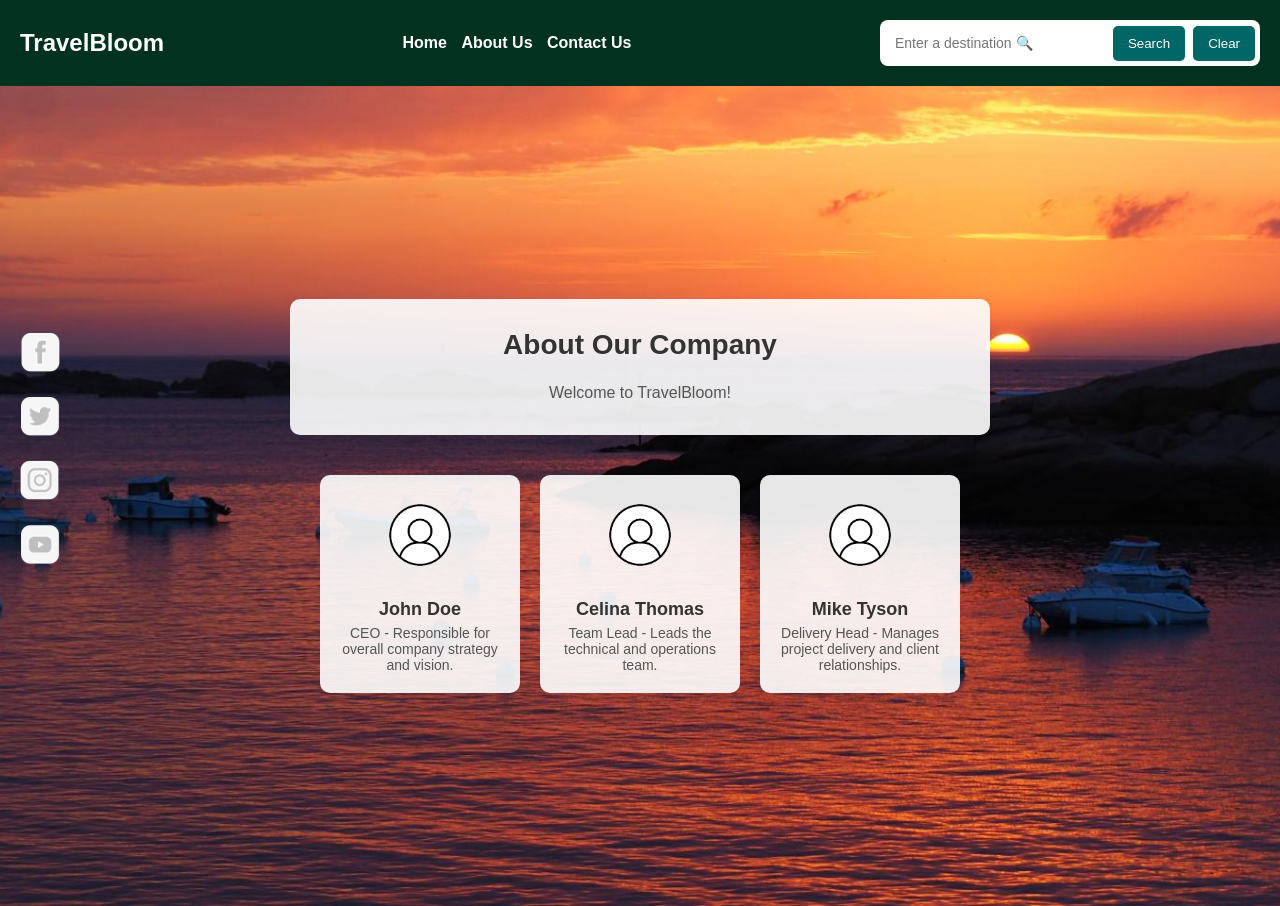
<file: about.html>
<!DOCTYPE html>
<html lang="en">
<head>
<meta charset="UTF-8" />
<title>About Us - TravelBloom</title>
<link rel="stylesheet" href="./travel_recommendation.css" />
</head>
<body>

<!-- Navbar -->
<nav>
  <h1>TravelBloom</h1>
  <ul>
    <li><a href="./travel_recommendation.html" id="home">Home</a></li>
    <li><a href="./about.html" id="about">About Us</a></li>
    <li><a href="./contact.html" id="contact">Contact Us</a></li>
  </ul>
  <!-- Formulaire de recherche -->
  <form id="searchForm" onsubmit="return false;">
    <input type="text" id="searchInput" placeholder="Enter a destination 🔍"/>
    <button type="button" onclick="executeSearch()">Search</button>
    <button type="button" onclick="clearSearch()">Clear</button>
  </form>
</nav>
    <!-- Barre de réseaux sociaux à gauche -->
    <div class="social-icons">
        <a href="https://facebook.com" target="_blank" title="Facebook">
            <img src="facebook.png" alt="Facebook" class="social-icon" />
        </a>
        <a href="https://twitter.com" target="_blank" title="Twitter">
            <img src="twitter.png" alt="Twitter" class="social-icon" />
        </a>
        <a href="https://instagram.com" target="_blank" title="Instagram">
            <img src="instagram.png" alt="Instagram" class="social-icon" />
        </a>
        <a href="https://youtube.com" target="_blank" title="YouTube">
            <img src="youtube.png" alt="YouTube" class="social-icon" />
        </a>
    </div>
<!-- Contenu About Us -->
<div class="about-container">
  <!-- Présentation de l'entreprise -->
  <section class="company-info">
    <h2>About Our Company</h2>
    <p>
      Welcome to TravelBloom!
    </p>
  </section>

  <!-- Présentation de l'équipe -->
  <section class="team">
    <!-- Membre 1 -->
    <div class="member">
      <img src="profil.png" alt="John Doe" />
      <h3>John Doe</h3>
      <p>CEO - Responsible for overall company strategy and vision.</p>
    </div>
    <!-- Membre 2 -->
    <div class="member">
      <img src="profil.png" alt="Celina Thomas" />
      <h3>Celina Thomas</h3>
      <p>Team Lead - Leads the technical and operations team.</p>
    </div>
    <!-- Membre 3 -->
    <div class="member">
      <img src="profil.png" alt="Mike Tyson" />
      <h3>Mike Tyson</h3>
      <p>Delivery Head - Manages project delivery and client relationships.</p>
    </div>
  </section>
</div>
    <script src="./travel_recommendation.js"></script>
</body>
</html>
</file>
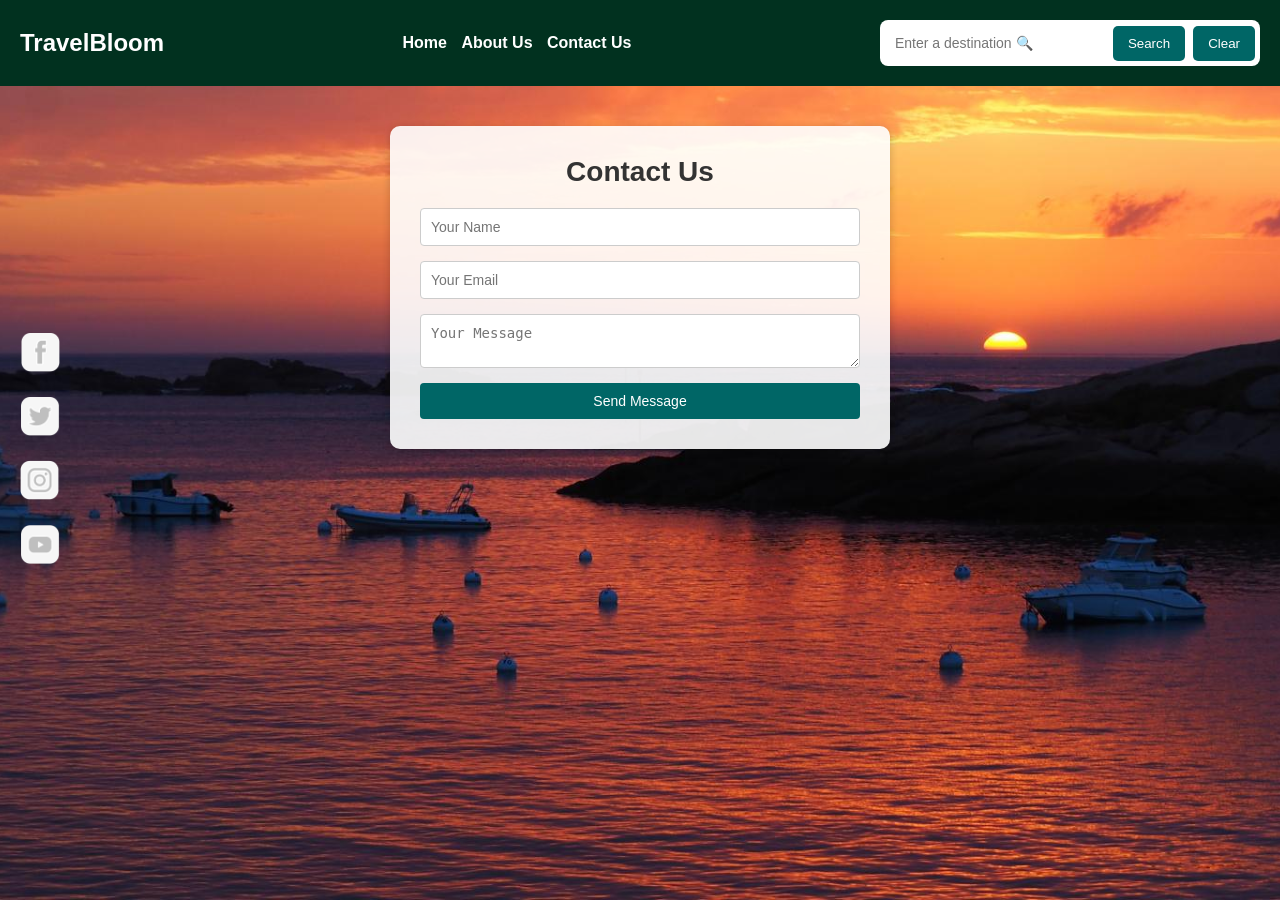
<file: contact.html>
<!DOCTYPE html>
<html lang="en">
<head>
<meta charset="UTF-8" />
<title>Contact Us - TravelBloom</title>
<link rel="stylesheet" href="./travel_recommendation.css" />
</head>
<body>

<!-- Navbar -->
<nav>
    <h1>TravelBloom</h1>
    <ul>
      <li><a href="./travel_recommendation.html" id="home">Home</a></li>
      <li><a href="./about.html" id="about">About Us</a></li>
      <li><a href="./contact.html" id="contact">Contact Us</a></li>
    </ul>
    <!-- Formulaire de recherche -->
    <form id="searchForm" onsubmit="return false;">
      <input type="text" id="searchInput" placeholder="Enter a destination 🔍" />
      <button type="button" onclick="executeSearch()">Search</button>
      <button type="button" onclick="clearSearch()">Clear</button>
    </form>
  </nav>
    <!-- Barre de réseaux sociaux à gauche -->
    <div class="social-icons">
        <a href="https://facebook.com" target="_blank" title="Facebook">
            <img src="facebook.png" alt="Facebook" class="social-icon" />
        </a>
        <a href="https://twitter.com" target="_blank" title="Twitter">
            <img src="twitter.png" alt="Twitter" class="social-icon" />
        </a>
        <a href="https://instagram.com" target="_blank" title="Instagram">
            <img src="instagram.png" alt="Instagram" class="social-icon" />
        </a>
        <a href="https://youtube.com" target="_blank" title="YouTube">
            <img src="youtube.png" alt="YouTube" class="social-icon" />
        </a>
    </div>
<!-- Zone centrale pour le formulaire -->
<div class="contact-section">
  <div class="contact-box">
    <h2>Contact Us</h2>
    <form onsubmit="return handleSubmit()">
      <input type="text" id="name" placeholder="Your Name" required />
      <input type="email" id="email" placeholder="Your Email" required />
      <textarea id="message" placeholder="Your Message" required></textarea>
      <button type="submit">Send Message</button>
    </form>
  </div>
</div>

<script src="./travel_recommendation.js"></script>

</body>
</html>
</file>
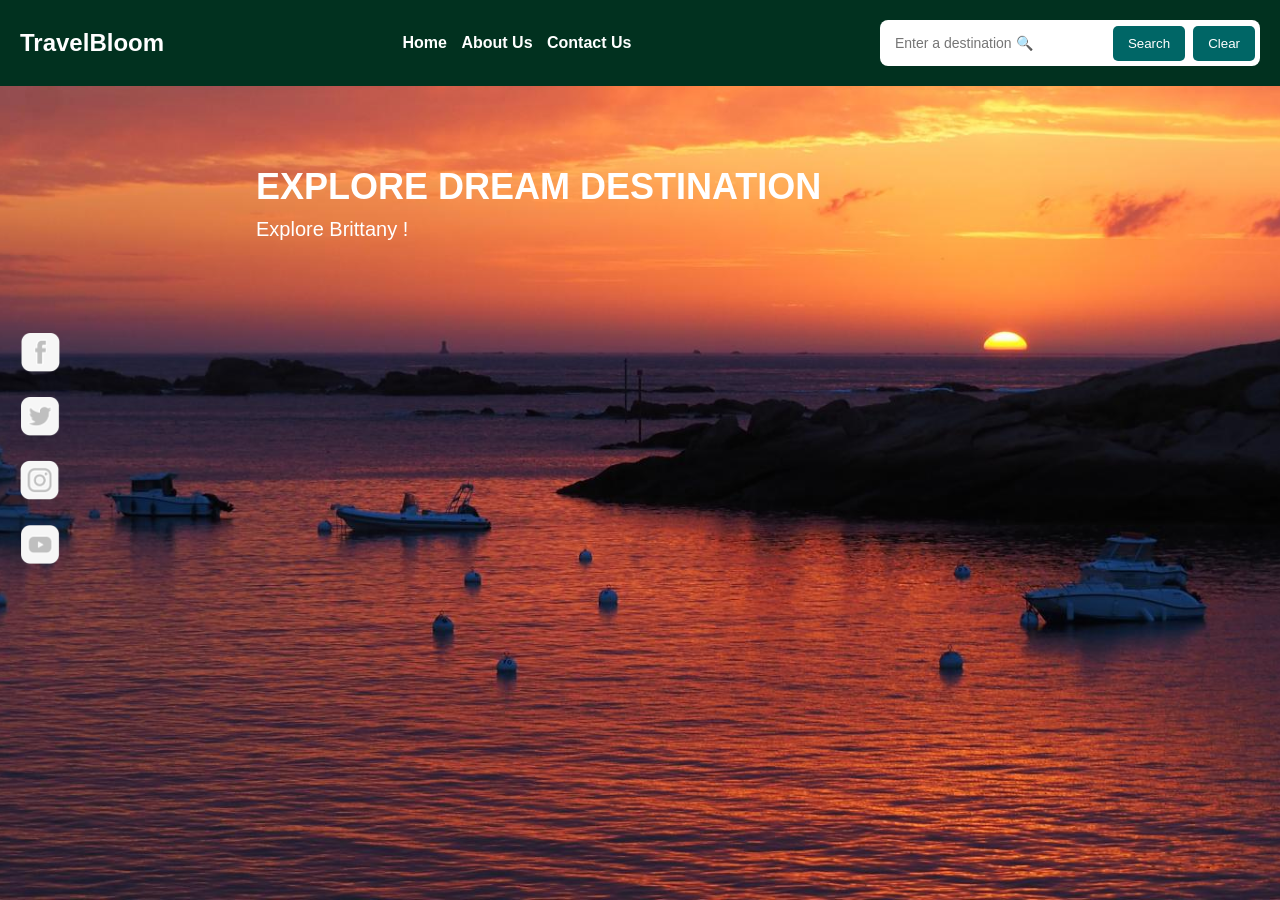
<file: travel_recommendation.html>
<!DOCTYPE html>
<html lang="en">
<head>
<meta charset="UTF-8" />
<title>Bretagne</title>
<link rel="stylesheet" href="./travel_recommendation.css" />
</head>
<body>
    
<!-- Navbar -->
  <nav>
    <h1>TravelBloom</h1>
    <ul>
      <li><a href="./travel_recommendation.html" id="home">Home</a></li>
      <li><a href="./about.html" id="about">About Us</a></li>
      <li><a href="./contact.html" id="contact">Contact Us</a></li>
    </ul>
    <!-- Formulaire de recherche -->
    <form id="searchForm" onsubmit="return false;">
      <input type="text" id="searchInput" placeholder="Enter a destination 🔍"/>
      <button type="button" onclick="executeSearch()">Search</button>
      <button type="button" onclick="clearSearch()">Clear</button>
    </form>
  </nav>

    <!-- Barre de réseaux sociaux à gauche -->
    <div class="social-icons">
        <a href="https://facebook.com" target="_blank" title="Facebook">
            <img src="facebook.png" alt="Facebook" class="social-icon" />
        </a>
        <a href="https://twitter.com" target="_blank" title="Twitter">
            <img src="twitter.png" alt="Twitter" class="social-icon" />
        </a>
        <a href="https://instagram.com" target="_blank" title="Instagram">
            <img src="instagram.png" alt="Instagram" class="social-icon" />
        </a>
        <a href="https://youtube.com" target="_blank" title="YouTube">
            <img src="youtube.png" alt="YouTube" class="social-icon" />
        </a>
    </div>

    <!-- Zone principale avec image et texte -->
    <section class="intro">
        <h1>EXPLORE DREAM DESTINATION</h1>
        <p>Explore Brittany !</p>
    </section>

    <div id="recommendations" style="display: none;"></div>

    <script src="./travel_recommendation.js"></script>
</body>
</html>
</file>
<file: travel_recommendation.css>
/* Reset général */
* {
    margin: 0;
    padding: 0;
    box-sizing: border-box;
}

/* Body avec fond d'image */
body {
    font-family: Arial, sans-serif;
    background-image: url('bretagne.jpg'); /* ton image de fond */
    background-size: cover;
    background-position: center;
    min-height: 100vh;
    position: relative;
}

/* Navbar */
nav {
    background-color: #01311f;
    padding: 20px;
    display: flex;
    align-items: center;
    justify-content: space-between; /* pour répartir à gauche et à droite */
}

/* La section gauche (titre) */
.nav-left {
    flex: 1; /* occupe tout l'espace à gauche */
}

/* La section centrale (formulaire) */
.nav-center {
    flex: 1; /* occupe tout l'espace au centre */
    display: flex;
    justify-content: center; /* centre le formulaire */
}

/* La section droite (recherche) */
.nav-right {
    flex: 1; /* occupe tout l'espace à droite */
}

nav h1 {
    color: white;
    margin: 0;
    font-size: 24px;
}

nav ul {
    list-style: none;
}

nav ul li {
display: inline;
margin-right: 10px;
}

nav a {
    color: white;
    text-decoration: none;
    font-weight: bold;
}
nav ul li a:hover {
    text-decoration: underline;
}

#searchForm {
    display: flex;
    align-items: center;
    gap: 8px;

    background-color: white;
    padding: 5px;
    border-radius: 8px;
}

#searchInput {
    border: none;
    outline: none;
    padding: 10px;
    width: 220px;
    font-size: 14px;
}

#searchForm button {
    padding: 10px 15px;
    border: none;
    border-radius: 5px;

    background-color: #006666;
    color: white;

    cursor: pointer;
    transition: 0.3s;
}

#searchForm button:hover {
    background-color: #004d4d;
}

/* Style pour la zone principale (intro ou contact) */
.intro, .contact-section {
    display: flex;
    flex-direction: column;
    align-items: center;
    justify-content: left;
    height: auto;
    padding-top: 80px;
    background-color: rgba(255, 255, 255, 0);
    width: 100%;
}

#recommendations {
    display: grid;
    grid-template-columns: repeat(3, minmax(300px, 1fr));
    gap: 15px;
    width: 100%;
    padding: 40px;
    justify-items: center;
}
  
.recommendation-card {
    background-color: white;
    border-radius: 10px;
    overflow: hidden;
    width: 350px;
    height: 330px;
    padding: 8px;
    box-shadow: 0 2px 8px rgba(0,0,0,0.2);
    text-align: center;
}

.recommendation-card img {
    width: 100%;
    height: 180px;
    object-fit: cover;
}

.recommendation-card h3 {
    margin: 10px 0;
    font-size: 18px;
}

.recommendation-card p {
    padding: 0 15px 15px;
    font-size: 14px;
}
  
  


/* Pour la section contact spécifique */
.contact-section {
    height: auto;
    padding: 40px 20px;
}

.contact-box {
    background-color: rgba(255,255,255,0.9);
    padding: 30px;
    border-radius: 10px;
    max-width: 500px;
    width: 100%;
    box-shadow: 0 2px 8px rgba(0,0,0,0.2);
    text-align: center;
}

.contact-box h2 {
    margin-bottom: 20px;
    font-size: 28px;
    color: #333;
}

.contact-box form {
    display: flex;
    flex-direction: column;
    gap: 15px;
}

input[type="text"],
input[type="email"],
textarea {
    padding: 10px;
    font-size: 14px;
    border-radius: 4px;
    border: 1px solid #ccc;
    width: 100%;
    box-sizing: border-box;
}

button[type="submit"] {
    padding: 10px;
    font-size: 14px;
    border: none;
    border-radius: 4px;
    background-color: #006666;
    color: white;
    cursor: pointer;
    transition: background-color 0.3s;
}

button[type="submit"]:hover {
    background-color: #004d4d;
}

/* Style pour le fond d'écran et autres éléments si besoin */
.intro h1 {
    font-size: 36px;
    color: #fff;
    margin-bottom: 10px;
    width: 60%;
}

.intro p {
    font-size: 20px;
    color: #fff;
    width: 60%;
}

/* Icônes réseaux sociaux */
.social-icons {
    position: fixed;
    top: 50%;
    left: 10px;
    transform: translateY(-50%);
    display: flex;
    flex-direction: column;
    align-items: Left;
    padding: 10px;
    border-radius: 10px;
    z-index: 1000;
}

.social-icon {
    width: 40px;
    height: 40px;
    margin: 10px 0;
    cursor: pointer;
    transition: transform 0.2s;
}

.social-icon:hover {
    transform: scale(1.2);
}

/* Zone centrée pour le contenu About */
.about-container {
    padding-top: 80px; /* espace sous la nav */
    display: flex;
    flex-direction: column;
    align-items: center;
    justify-content: center;
    min-height: calc(100vh - 80px);
    padding: 20px;
}

/* Style pour la section présentation */
.company-info {
    background-color: rgba(255,255,255,0.9);
    padding: 30px;
    border-radius: 10px;
    max-width: 700px;
    width: 100%;
    margin-bottom: 40px;
    text-align: center;
}

.company-info h2 {
    margin-bottom: 20px;
    font-size: 28px;
    color: #333;
}

.company-info p {
    font-size: 16px;
    line-height: 1.5;
    color: #555;
}

/* Présentation de l'équipe */
.team {
    display: flex;
    flex-wrap: wrap;
    justify-content: center;
    gap: 20px;
}

.member {
    background-color: rgba(255,255,255,0.9);
    padding: 20px;
    border-radius: 10px;
    width: 200px;
    text-align: center;
}

.member img {
    width: 80px;
    height: 80px;
    border-radius: 50%;
    margin-bottom: 10px;
}

.member h3 {
    margin-top: 10px;
    margin-bottom: 5px;
    font-size: 18px;
    color: #333;
}

.member p {
    font-size: 14px;
    color: #555;
}
</file>
